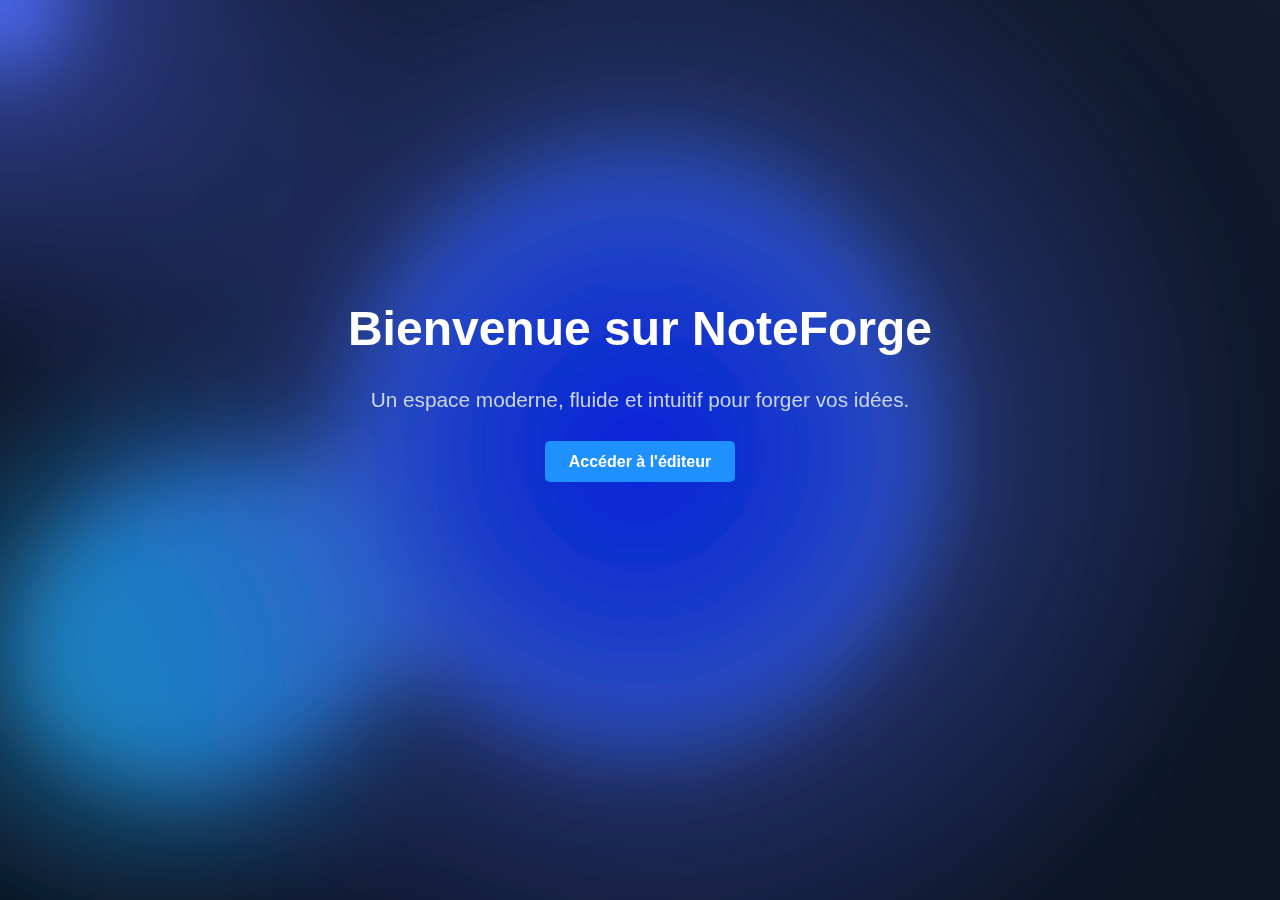
<file: index.html>
<!DOCTYPE html>
<html lang="fr">
<head>
  <meta charset="UTF-8" />
  <meta name="viewport" content="width=device-width, initial-scale=1.0"/>
  <title>NoteForge</title>
  <link rel="stylesheet" href="/assets/css/style.css" />
  <script defer src="/assets/js/main.js"></script>
  <link rel="icon" type="image/png" href="assets/img/NoteForgeLogoWOTextWhite.png" />
</head>
<body>

  <!-- 🎆 Fond animé -->
  <div class="gradient-bg">
    <svg xmlns="http://www.w3.org/2000/svg">
      <defs>
        <filter id="goo">
          <feGaussianBlur in="SourceGraphic" stdDeviation="10" result="blur" />
          <feColorMatrix in="blur" mode="matrix"
            values="1 0 0 0 0  
                    0 1 0 0 0  
                    0 0 1 0 0  
                    0 0 0 18 -8" result="goo" />
          <feBlend in="SourceGraphic" in2="goo" />
        </filter>
      </defs>
    </svg>
    <div class="gradients-container">
      <div class="g1"></div>
      <div class="g2"></div>
      <div class="g3"></div>
      <div class="g4"></div>
      <div class="g5"></div>
      <div class="interactive"></div>
    </div>
  </div>

  <!-- 🧩 Contenu dynamique -->
  <div id="main-container">

</div>

</body>
</html>
</file>
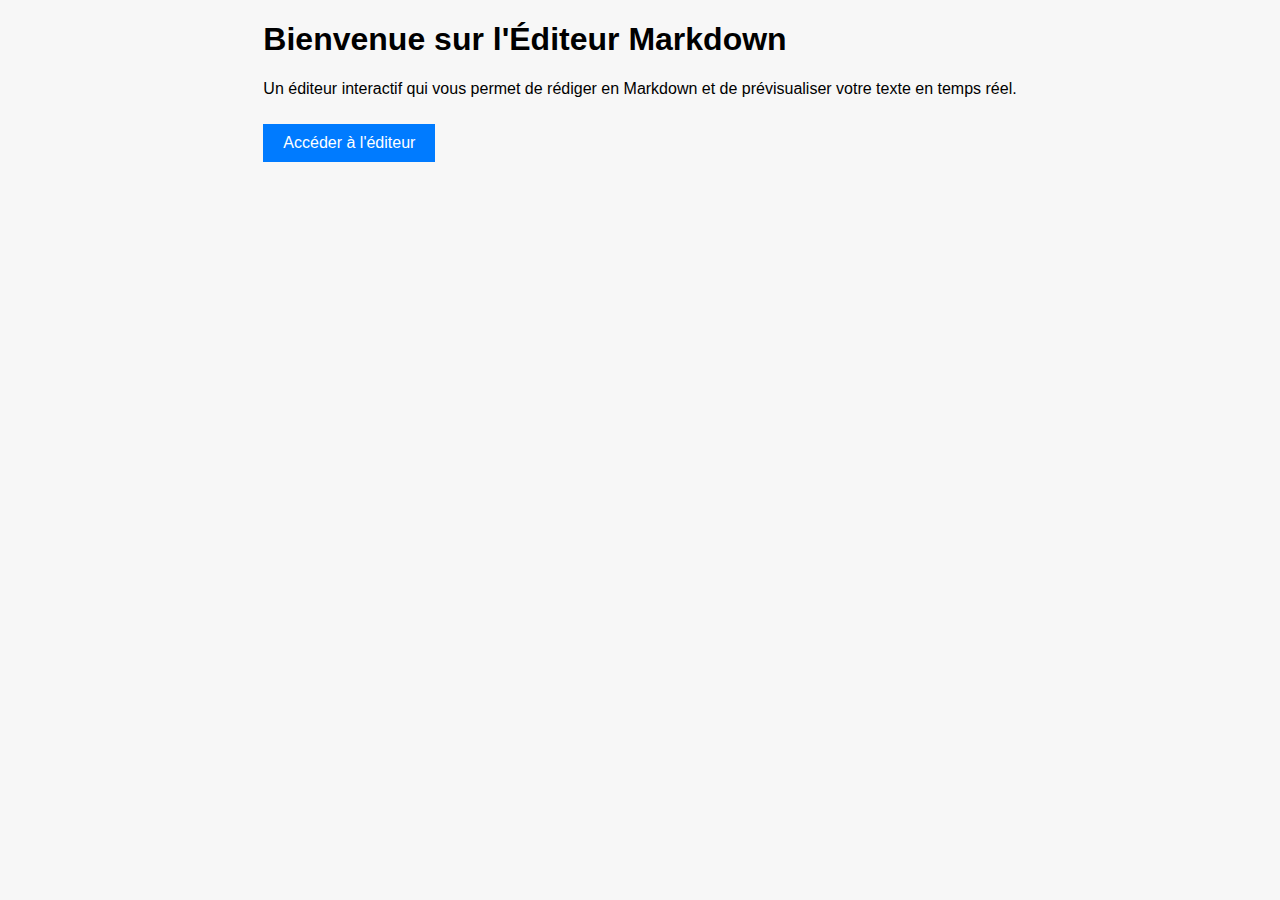
<file: main.html>
<!DOCTYPE html>
<html lang="fr">
<head>
    <meta charset="UTF-8">
    <meta name="viewport" content="width=device-width, initial-scale=1.0">
    <title>Accueil - Éditeur Markdown</title>
    <link rel="stylesheet" href="style.css">
</head>
<body class="homepage">
    <div class="container">
        <h1>Bienvenue sur l'Éditeur Markdown</h1>
        <p>Un éditeur interactif qui vous permet de rédiger en Markdown et de prévisualiser votre texte en temps réel.</p>
        <button onclick="window.location.href='editor.html'">Accéder à l'éditeur</button>
    </div>
</body>
</html>
</file>
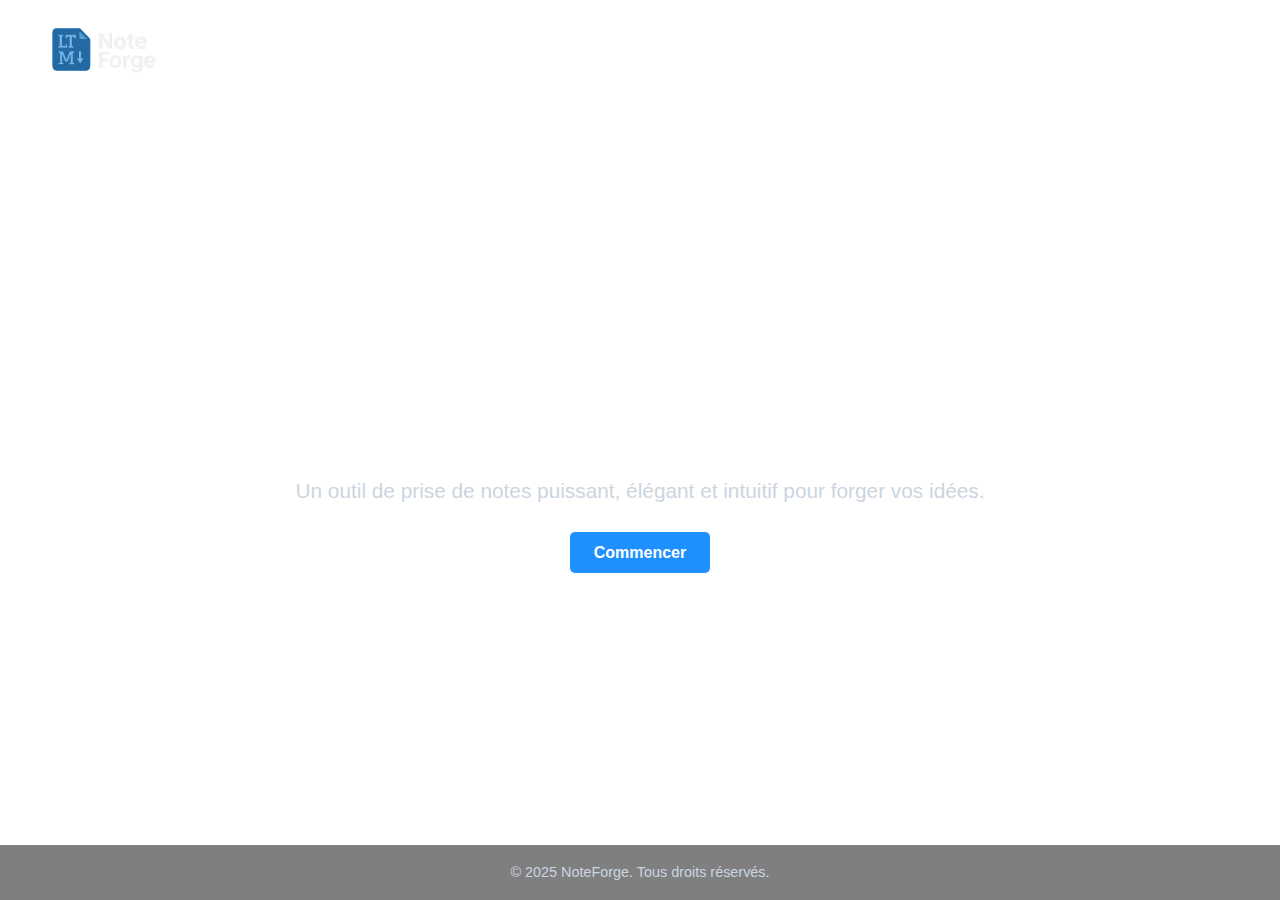
<file: new_index.html>
<!DOCTYPE html>
<html lang="fr">
<head>
  <meta charset="UTF-8" />
  <meta name="viewport" content="width=device-width, initial-scale=1.0"/>
  <title>NoteForge - Accueil</title>
  <link rel="stylesheet" href="assets/css/style.css" />
</head>
<body>
  <header>
    <div class="logo-container">
      <img src="assets/img/NoteForgeLogoWTextWhite.png" alt="Logo NoteForge" class="logo-img" />
    </div>
    <nav>
      <ul>
        <li><a href="#">Accueil</a></li>
        <li><a href="components/login.html">Se connecter</a></li>
        <li><a href="#">À propos</a></li>
        <li><a href="#">Contact</a></li>
      </ul>
    </nav>
  </header>

  <section class="hero">
    <div class="hero-content">
      <h1>Bienvenue sur NoteForge</h1>
      <p>Un outil de prise de notes puissant, élégant et intuitif pour forger vos idées.</p>
      <a href="editor.html" class="btn">Commencer</a>
    </div>
  </section>

  <footer>
    <p>&copy; 2025 NoteForge. Tous droits réservés.</p>
  </footer>
</body>
</html>
</file>
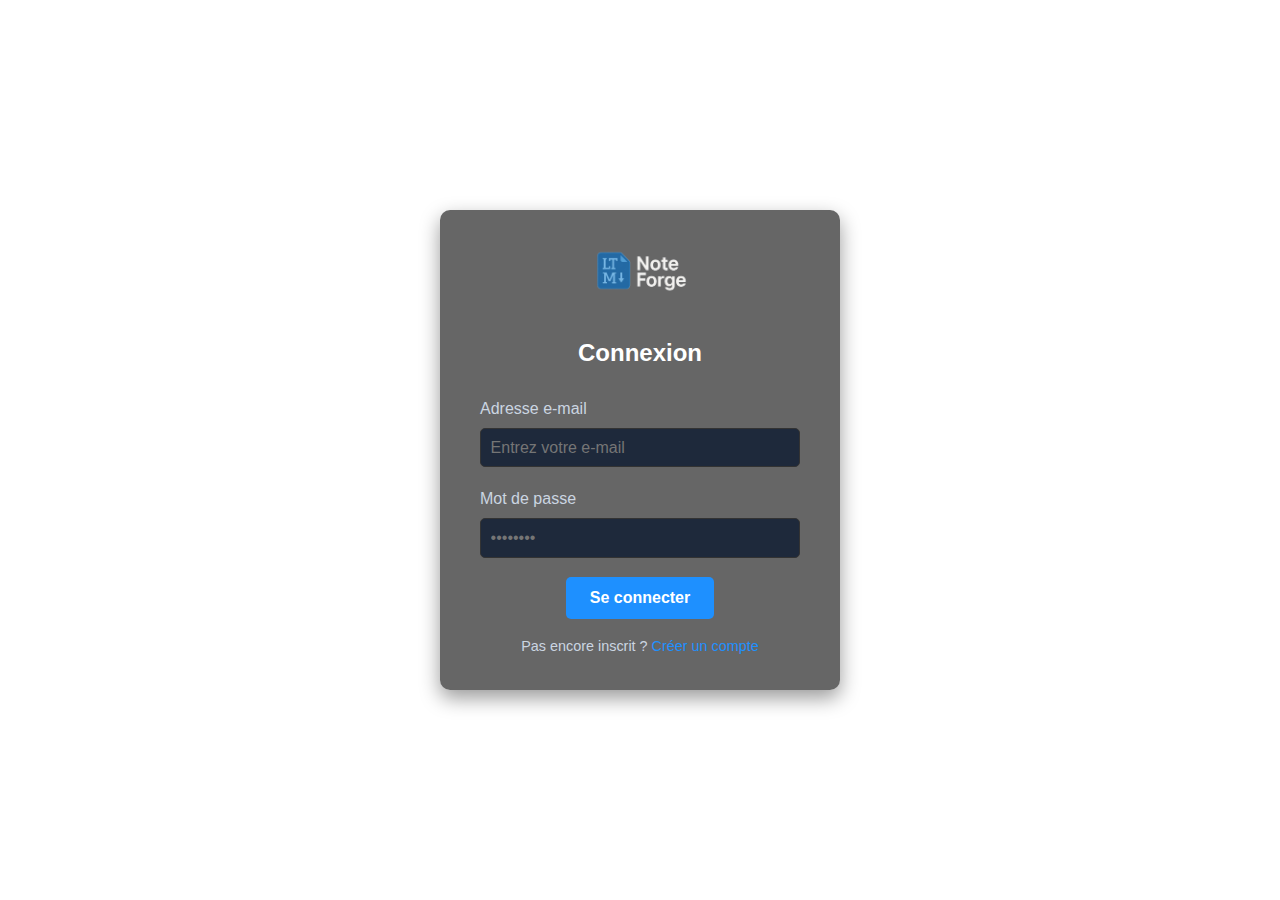
<file: components/login.html>
<!DOCTYPE html>
<html lang="fr">
<head>
  <meta charset="UTF-8" />
  <meta name="viewport" content="width=device-width, initial-scale=1.0"/>
  <title>Connexion - NoteForge</title>
  <link rel="stylesheet" href="../assets/css/style.css" />
</head>
<body>
  <div class="login-container">
    <div class="login-box">
        <a href="../new_index.html">
            <img src="../assets/img/NoteForgeLogoWTextWhite.png" alt="Logo NoteForge" class="login-logo" />
          </a>
      <h2>Connexion</h2>
      <form action="#" method="POST">
        <div class="form-group">
          <label for="email">Adresse e-mail</label>
          <input type="email" id="email" name="email" placeholder="Entrez votre e-mail" required />
        </div>
        <div class="form-group">
          <label for="password">Mot de passe</label>
          <input type="password" id="password" name="password" placeholder="••••••••" required />
        </div>
        <button type="submit" class="btn">Se connecter</button>
        <p class="signup-link">Pas encore inscrit ? <a href="signup.html">Créer un compte</a></p>
      </form>
    </div>
  </div>
</body>
</html>
</file>
<file: assets/css/style.css>
/* 🎨 Variables */
:root {
  --color-bg1: #0a0f1c;         /* Bleu nuit très foncé */
  --color-bg2: #111a2e;         /* Bleu-gris profond */
  --color1: 25, 90, 160;        /* Bleu profond */
  --color2: 40, 60, 180;        /* Indigo froid */
  --color3: 30, 130, 190;       /* Bleu-vert doux et foncé */
  --color4: 10, 60, 150;        /* Bleu marine */
  --color5: 60, 90, 200;        /* Bleu désaturé légèrement lumineux */
  --color-interactive: 80, 110, 255; /* Bleu électrique mais foncé */

  --circle-size: 80%;
  --blending: hard-light;

  --gris-clair: #cbd5e1;
  --blanc: #ffffff;
  --noir: #0f0f0f;
  --bleu-accent: #1e90ff;
  --bleu-accent-hover: #0074d9;
}



/* 🔄 Reset + base */
* {
  margin: 0;
  padding: 0;
  box-sizing: border-box;
  font-family: "Segoe UI", sans-serif;
}

body {
  min-height: 100vh;
  color: var(--blanc);
  line-height: 1.6;
  position: relative;
  overflow-x: hidden;
}

html, body {
  height: 100%;
  display: flex;
  flex-direction: column;
}

#main-container {
  flex: 1; /* prend toute la hauteur dispo entre header et footer */
  display: flex;
  flex-direction: column;
  justify-content: space-between;
}

.hidden {
  display: none !important;
}

.btn-logout {
  background-color: transparent;
  color: white;
  border: none;
  font-size: 1rem;
  cursor: pointer;
  padding: 0.5rem 1rem;
}

.btn-logout:hover {
  text-decoration: underline;
}



main {
  flex: 1; /* pousse le footer en bas même si peu de contenu */
}

/* 🎆 Fond animé "bubbles" */
.gradient-bg {
  width: 100vw;
  height: 100vh;
  position: fixed;
  overflow: hidden;
  background: linear-gradient(40deg, var(--color-bg1), var(--color-bg2));
  top: 0;
  left: 0;
  z-index: -10;
}

.gradient-bg svg {
  position: fixed;
  top: 0;
  left: 0;
  width: 0;
  height: 0;
}

.gradients-container {
  filter: url(#goo) blur(40px);
  width: 100%;
  height: 100%;
  position: relative;
}

.g1, .g2, .g3, .g4, .g5, .interactive {
  position: absolute;
  mix-blend-mode: var(--blending);
  border-radius: 50%;
}

.g1 {
  background: radial-gradient(circle, rgba(var(--color1), 0.8) 0%, rgba(var(--color1), 0) 50%);
  width: var(--circle-size);
  height: var(--circle-size);
  top: calc(50% - var(--circle-size)/2);
  left: calc(50% - var(--circle-size)/2);
  animation: moveVertical 30s ease infinite;
}

.g2 {
  background: radial-gradient(circle, rgba(var(--color2), 0.8) 0%, rgba(var(--color2), 0) 50%);
  width: var(--circle-size);
  height: var(--circle-size);
  top: calc(50% - var(--circle-size)/2);
  left: calc(50% - var(--circle-size)/2);
  transform-origin: calc(50% - 400px);
  animation: moveInCircle 20s reverse infinite;
}

.g3 {
  background: radial-gradient(circle, rgba(var(--color3), 0.8) 0%, rgba(var(--color3), 0) 50%);
  width: var(--circle-size);
  height: var(--circle-size);
  top: calc(50% - var(--circle-size)/2 + 200px);
  left: calc(50% - var(--circle-size)/2 - 500px);
  transform-origin: calc(50% + 400px);
  animation: moveInCircle 40s linear infinite;
}

.g4 {
  background: radial-gradient(circle, rgba(var(--color4), 0.8) 0%, rgba(var(--color4), 0) 50%);
  width: var(--circle-size);
  height: var(--circle-size);
  top: calc(50% - var(--circle-size)/2);
  left: calc(50% - var(--circle-size)/2);
  transform-origin: calc(50% - 200px);
  animation: moveHorizontal 40s ease infinite;
  opacity: 0.7;
}

.g5 {
  background: radial-gradient(circle, rgba(var(--color5), 0.8) 0%, rgba(var(--color5), 0) 50%);
  width: calc(var(--circle-size) * 2);
  height: calc(var(--circle-size) * 2);
  top: calc(50% - var(--circle-size));
  left: calc(50% - var(--circle-size));
  transform-origin: calc(50% - 800px) calc(50% + 200px);
  animation: moveInCircle 20s ease infinite;
}

.interactive {
  background: radial-gradient(circle, rgba(var(--color-interactive), 0.8) 0%, rgba(var(--color-interactive), 0) 50%);
  width: 100%;
  height: 100%;
  top: -50%;
  left: -50%;
  opacity: 0.7;
}

@keyframes moveInCircle {
  0% { transform: rotate(0deg); }
  50% { transform: rotate(180deg); }
  100% { transform: rotate(360deg); }
}

@keyframes moveVertical {
  0% { transform: translateY(-50%); }
  50% { transform: translateY(50%); }
  100% { transform: translateY(-50%); }
}

@keyframes moveHorizontal {
  0% { transform: translateX(-50%) translateY(-10%); }
  50% { transform: translateX(50%) translateY(10%); }
  100% { transform: translateX(-50%) translateY(-10%); }
}

/* ⛑️ HEADER (transparent) */
header {
  background-color: rgba(0, 0, 0, 0);
  display: flex;
  justify-content: space-between;
  align-items: center;
  padding: 1rem 2rem;
  position: sticky;
  top: 0;
  z-index: 10;
}

.logo-container {
  display: flex;
  align-items: center;
}

.logo-img {
  height: 70px;
  object-fit: contain;
  transition: transform 0.3s ease;
}

.logo-img:hover {
  transform: scale(1.05);
}

header .logo-container a {
  text-decoration: none;
}

/* 📂 NAVIGATION */
nav ul {
  list-style: none;
  display: flex;
  gap: 1.5rem;
}

nav a {
  color: var(--blanc);
  text-decoration: none;
  font-size: 1rem;
  transition: color 0.3s;
}

nav a:hover {
  color: var(--bleu-accent);
}

/* 🌌 HERO */
.hero {
  display: flex;
  align-items: center;
  justify-content: center;
  height: 85vh;
  text-align: center;
  padding: 0 1rem;
  position: relative;
  z-index: 1;
}

.hero-content h1 {
  font-size: 3rem;
  margin-bottom: 1rem;
}

.hero-content p {
  font-size: 1.3rem;
  margin-bottom: 2rem;
  color: var(--gris-clair);
}

/* 🟦 BOUTON */
.btn {
  background-color: var(--bleu-accent);
  color: var(--blanc);
  padding: 0.75rem 1.5rem;
  border: none;
  text-decoration: none;
  font-weight: bold;
  border-radius: 5px;
  font-size: 1rem;
  transition: background-color 0.3s ease;
}

.btn:hover {
  background-color: var(--bleu-accent-hover);
}

/* ⚓ FOOTER */
footer {
  text-align: center;
  padding: 1rem;
  background-color: rgba(0, 0, 0, 0.5);
  font-size: 0.9rem;
  color: var(--gris-clair);
  position: relative;
  z-index: 1;
}

/* 🔐 LOGIN / SIGNUP */
.login-container {
  min-height: 100vh;
  display: flex;
  align-items: center;
  justify-content: center;
  padding: 2rem;
  position: relative;
  z-index: 1;
}

.login-box {
  background-color: rgba(0, 0, 0, 0.6);
  padding: 2rem 2.5rem;
  border-radius: 10px;
  box-shadow: 0 8px 20px rgba(0, 0, 0, 0.4);
  max-width: 400px;
  width: 100%;
  text-align: center;
}

.login-logo {
  height: 60px;
  margin-bottom: 1.5rem;
}

.login-box h2 {
  color: var(--blanc);
  margin-bottom: 1.5rem;
}

.signup-feedback {
  margin-top: 1rem;
  font-size: 1rem;
  text-align: center;
}

.signup-feedback.error {
  color: #ff4d4d;
}

.signup-feedback.success {
  color: #4caf50;
}



.form-group {
  text-align: left;
  margin-bottom: 1.2rem;
}

.form-group label {
  display: block;
  margin-bottom: 0.4rem;
  color: var(--gris-clair);
}

.form-group input {
  width: 100%;
  padding: 0.6rem;
  border: 1px solid #333;
  border-radius: 5px;
  background-color: #1e293b;
  color: var(--blanc);
  font-size: 1rem;
}

.form-group input:focus {
  border-color: var(--bleu-accent);
  outline: none;
}

.signup-link {
  margin-top: 1rem;
  font-size: 0.9rem;
  color: var(--gris-clair);
}

.signup-link a {
  color: var(--bleu-accent);
  text-decoration: none;
}

.signup-link a:hover {
  text-decoration: underline;
}

/* 📱 RESPONSIVE */
@media (max-width: 768px) {
  nav ul {
    flex-direction: column;
    gap: 1rem;
  }

  .hero-content h1 {
    font-size: 2.2rem;
  }

  .hero-content p {
    font-size: 1rem;
  }
}


/* 📝 ÉDITEUR DE MARKDOWN */

.editor-toolbar {
  display: flex;
  justify-content: flex-end;
  margin-bottom: 1rem;
}


/* Section de l'éditeur */
.editor-section {
  display: flex;
  flex-direction: column;
  gap: 1rem;
  padding: 2rem;
  background-color: rgba(0, 0, 0, 0.2); /* optionnel : pour visualiser la section */
  border-radius: 10px;
}

.editor-grid {
  display: grid;
  grid-template-columns: 1fr 1fr;
  gap: 2rem;
  min-height: 500px;
}

#markdown-input {
  width: 100%;
  height: 100%;
  padding: 1rem;
  background-color: #1e293b;
  color: white;
  border: 1px solid #333;
  border-radius: 8px;
  font-family: monospace;
  font-size: 1rem;
  resize: none;
}

.preview {
  background-color: rgba(255, 255, 255, 0.05);
  padding: 1rem;
  border-radius: 8px;
  color: white;
  border: 1px solid #333;
  overflow: auto;
}

.popup-warning {
  position: fixed;
  top: 0;
  left: 0;
  width: 100vw;
  height: 100vh;
  background: rgba(0, 0, 0, 0.6);
  display: flex;
  align-items: center;
  justify-content: center;
  z-index: 2000;
}

.popup-warning.hidden {
  display: none;
}

.popup-content {
  background: #222;
  color: #fff;
  padding: 2rem;
  border-radius: 10px;
  text-align: center;
  width: 90%;
  max-width: 400px;
  box-shadow: 0 0 20px rgba(0, 0, 0, 0.5);
}

.popup-actions {
  margin-top: 1rem;
  display: flex;
  justify-content: center;
  gap: 1rem;
}

.btn-popup {
  background-color: #3a71c1;
  color: white;
  padding: 0.5rem 1rem;
  border-radius: 6px;
  text-decoration: none;
  transition: background-color 0.2s ease;
}

.btn-popup:hover {
  background-color: #2e5fa8;
}
</file>
<file: style.css>
body {
    font-family: Arial, sans-serif;
    display: flex;
    flex-direction: column;
    align-items: center;
    height: 100vh;
    margin: 0;
    background-color: #f7f7f7;
}

textarea, .preview {
    width: 80%;
    padding: 15px;
    box-sizing: border-box;
    border: none;
    height: 40vh;
    overflow-y: auto;
    margin: 10px 0;
}

textarea {
    background-color: #272822;
    color: #f8f8f2;
    font-size: 1em;
    resize: none;
}

.preview {
    background-color: #ffffff;
    border: 2px solid #ddd;
    padding: 15px;
    min-height: 40vh;
    text-align: left;
}

button {
    padding: 10px 20px;
    font-size: 16px;
    background-color: #007bff;
    color: white;
    border: none;
    cursor: pointer;
    margin-top: 10px;
}

button:hover {
    background-color: #0056b3;
}
</file>
